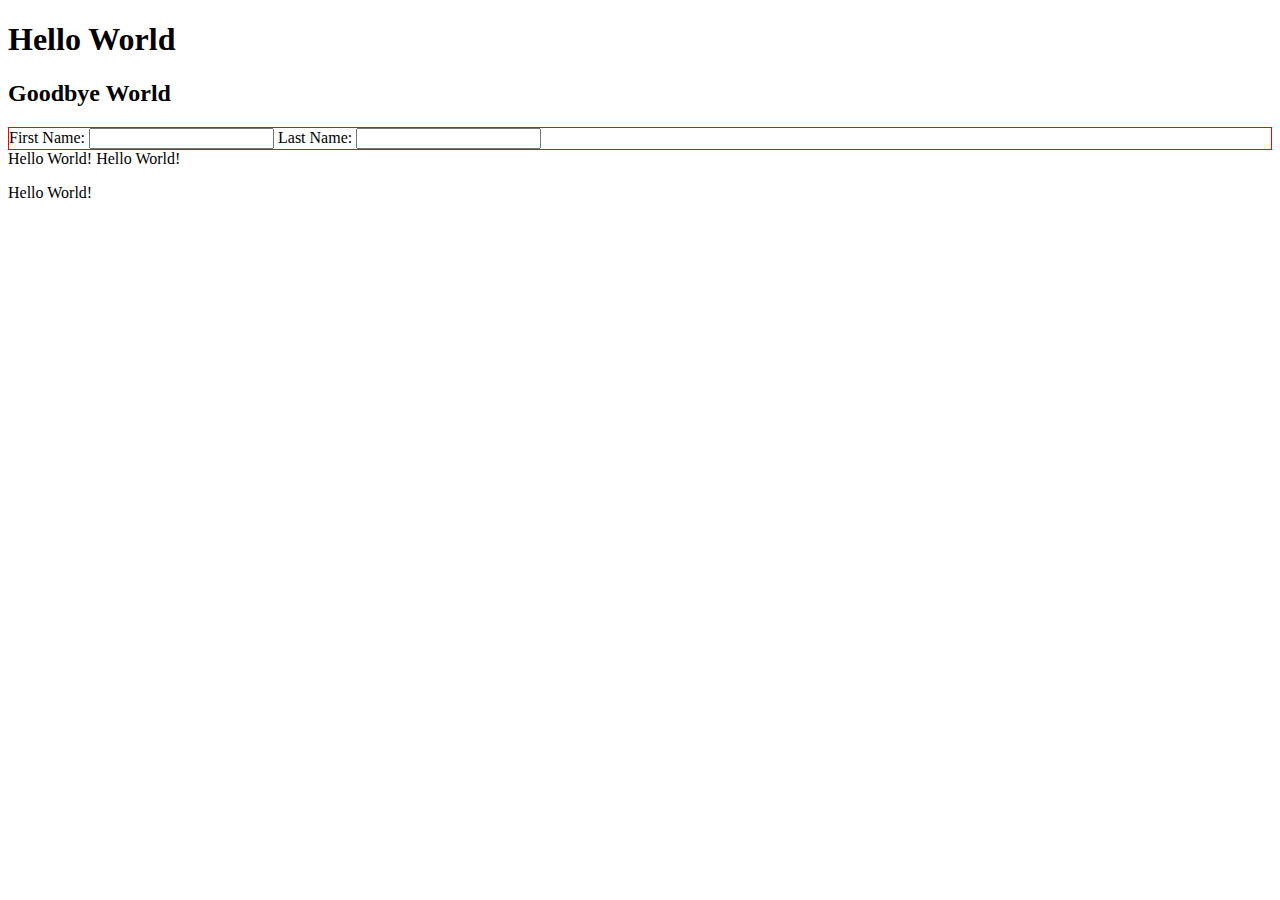
<file: W1D1/block-inline/index.html>
<!DOCTYPE html>
<html lang="en">
<head>
  <meta charset="UTF-8">
  <meta http-equiv="X-UA-Compatible" content="IE=edge">
  <meta name="viewport" content="width=device-width, initial-scale=1.0">
  <title>Document</title>
</head>
<body>
  <h1>Hello World</h1>
<h2>Goodbye World</h2>





<div style="border: 1px solid red">
<label>First Name:</label>
<input type="text" name="first_name">
<label>Last Name:</label>
<input type="text" name="last_name">
</div>

<span>Hello World!</span>
<span>Hello World!</span>
<p>Hello World!</p>
</body>
</html>
</file>
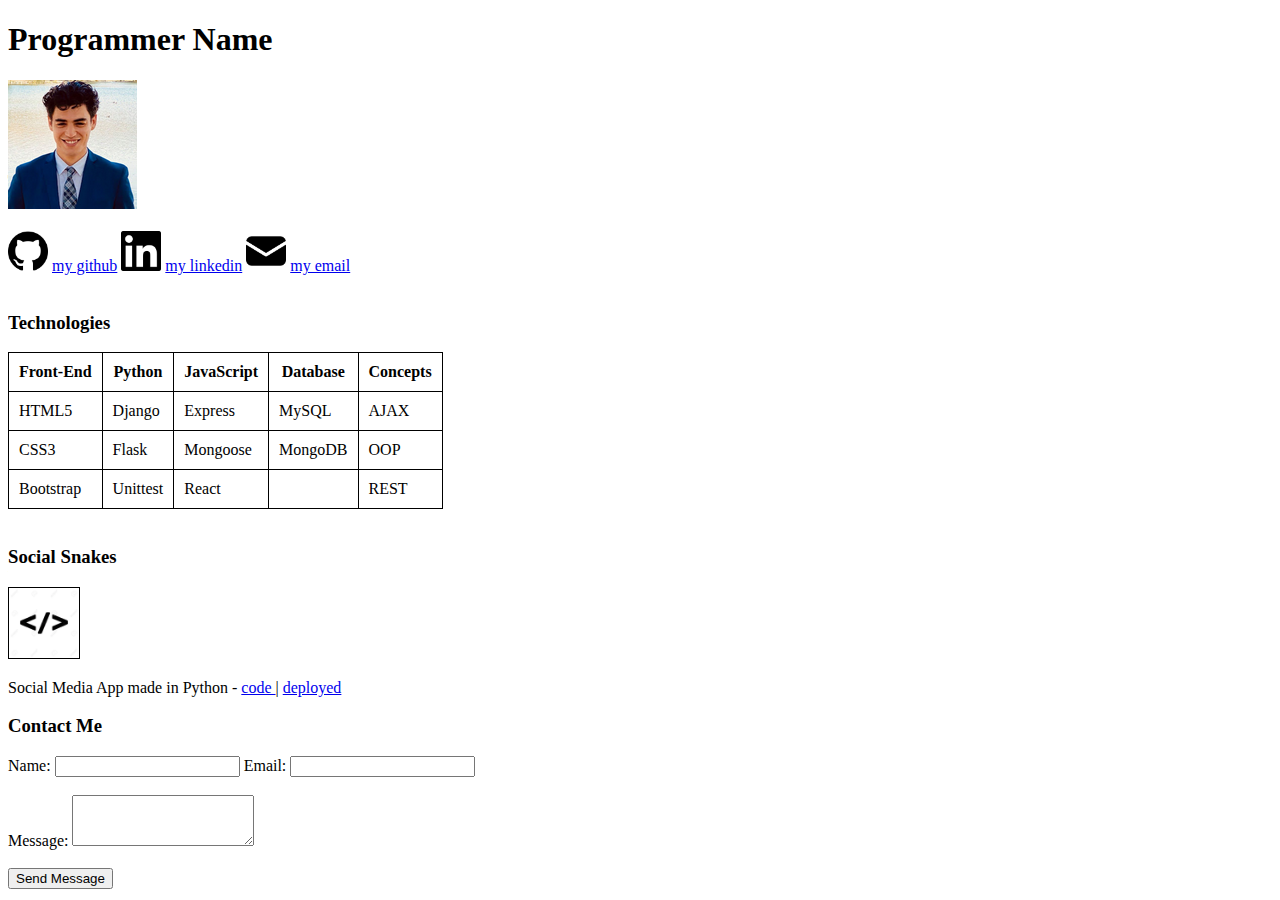
<file: W1D1/Portfio_Content/index.html>
<!DOCTYPE html>
<html lang="en">
  <head>
    <meta charset="UTF-8" />
    <meta http-equiv="X-UA-Compatible" content="IE=edge" />
    <meta name="viewport" content="width=device-width, initial-scale=1.0" />
    <style>
      table,
      th,
      td {
        padding: 10px;
        border: 1px solid black;
        border-collapse: collapse;
      }
    </style>
    <title>Portfolio</title>
  </head>
  <body>
    <h1>Programmer Name</h1>
    <img src="./images/profile_pic.png" alt="profile pic" />
    <br /><br />
    <div>
      <img style="width: 40px" src="./images/github.png" alt="github icon" />
      <a href="https://github.com/venegasjosh">my github</a>
      <img
        style="width: 40px"
        src="./images/linkedin.png"
        alt="linkedin icon"
      />
      <a href="#">my linkedin</a>
      <img style="width: 40px" src="./images/email.png" alt="email icon" />
      <a href="mailto:jvenegas@codingdojo.com">my email</a>
    </div>
    <br />
    <h3>Technologies</h3>
    <table>
      <tr>
        <th>Front-End</th>
        <th>Python</th>
        <th>JavaScript</th>
        <th>Database</th>
        <th>Concepts</th>
      </tr>
      <tr>
        <td>HTML5</td>
        <td>Django</td>
        <td>Express</td>
        <td>MySQL</td>
        <td>AJAX</td>
      </tr>
      <tr>
        <td>CSS3</td>
        <td>Flask</td>
        <td>Mongoose</td>
        <td>MongoDB</td>
        <td>OOP</td>
      </tr>
      <tr>
        <td>Bootstrap</td>
        <td>Unittest</td>
        <td>React</td>
        <td></td>
        <td>REST</td>
      </tr>
    </table>
    <br />
    <h3>Social Snakes</h3>
    <img
      style="width: 70px; border: 1px solid black"
      src="./images/html_image.webp"
      alt="html icon"
    />
    <p>
      Social Media App made in Python - <a href="#">code </a> |
      <a href="#">deployed </a>
    </p>

    <h3>Contact Me</h3>
    <div>
      <label for="name">Name: </label>
      <input type="text" name="name" id="name"/>
      <label for="email">Email: </label>
      <input type="text" name="email" id="email"/>
    </div>
    <br>
    <label for="message">Message:</label>
    <textarea name="comment" cols="20" rows="3" id="message"></textarea>
    <br><br>
    <input type="submit" value="Send Message">
  </body>
</html>
</file>
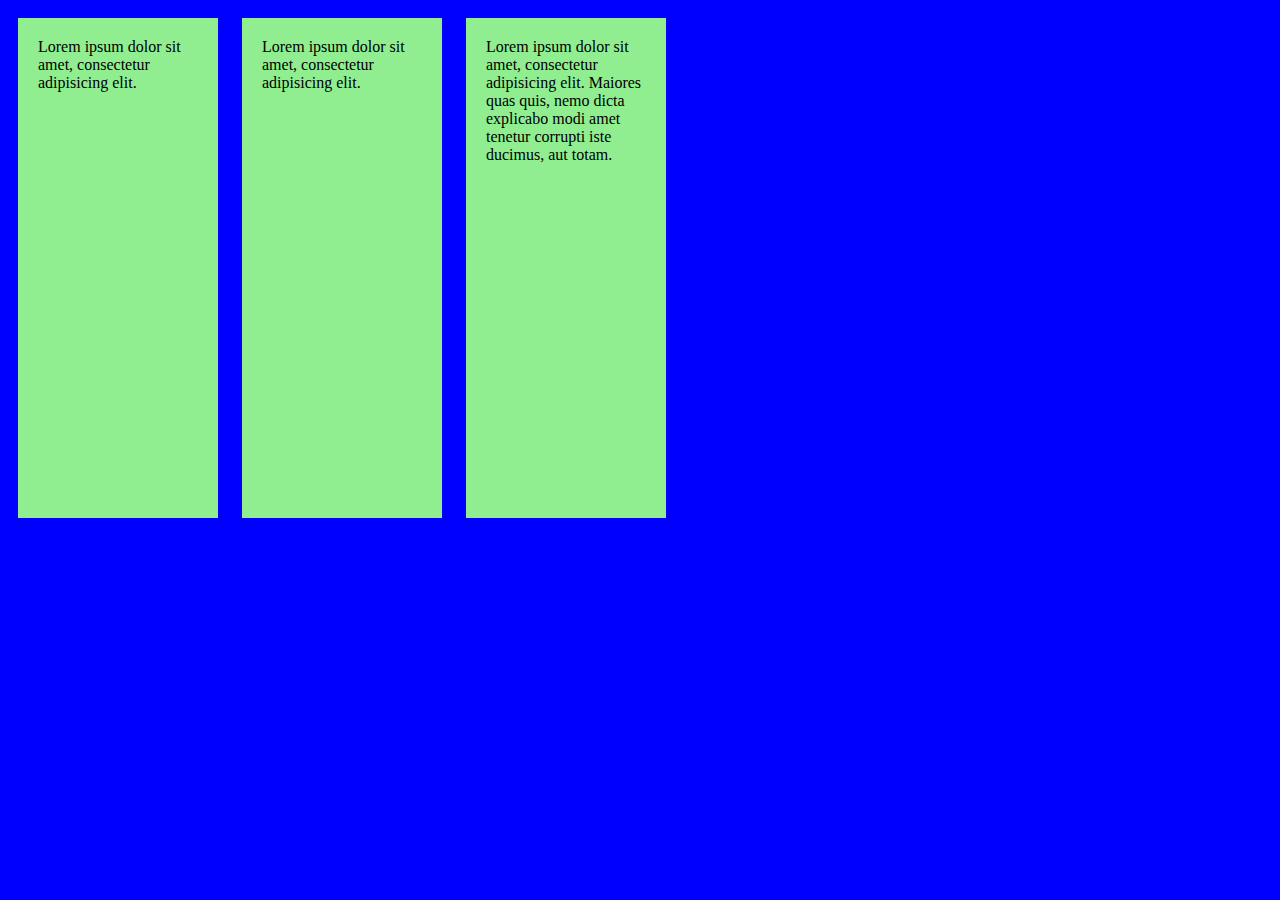
<file: W1D2/css_intro/index.html>
<!DOCTYPE html>
<html lang="en">
<head>
  <meta charset="UTF-8">
  <meta http-equiv="X-UA-Compatible" content="IE=edge">
  <meta name="viewport" content="width=device-width, initial-scale=1.0">
  <link rel="stylesheet" href="style.css">
  <title>Document</title>
</head>
<body>

  <p>Lorem ipsum dolor sit amet, consectetur adipisicing elit.</p>
  <p>Lorem ipsum dolor sit amet, consectetur adipisicing elit.</p>
  <p>Lorem ipsum dolor sit amet, consectetur adipisicing elit. Maiores quas quis, nemo dicta explicabo modi amet tenetur corrupti iste ducimus, aut totam.</p>
  
</body>
</html>
</file>
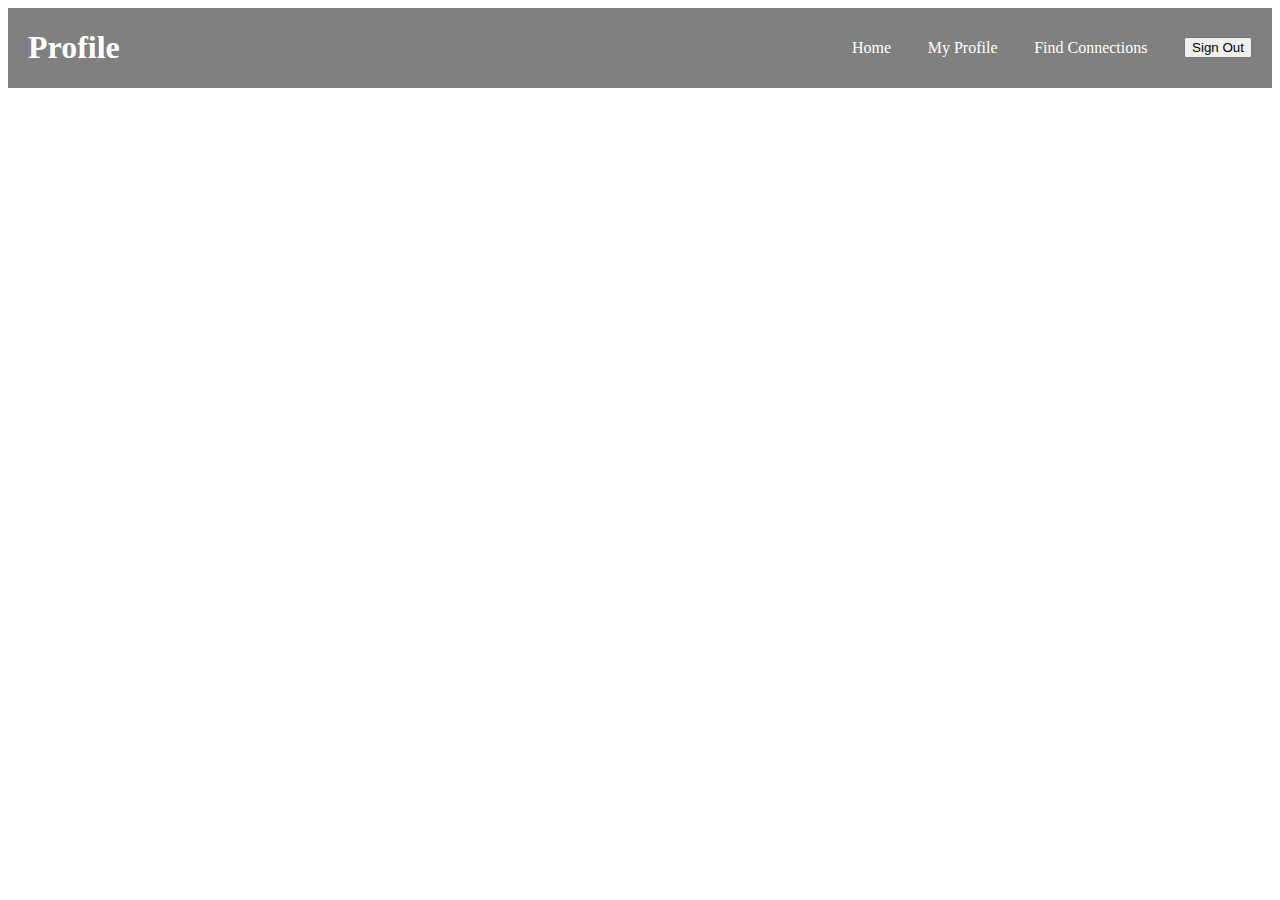
<file: W1D3/flex-demo/index.html>
<!DOCTYPE html>
<html lang="en">
<head>
  <meta charset="UTF-8">
  <meta http-equiv="X-UA-Compatible" content="IE=edge">
  <meta name="viewport" content="width=device-width, initial-scale=1.0">
  <link rel="stylesheet" href="style.css">
  <title>Document</title>
</head>
<body>
  <div class="nav">
    <h1 class="nav-title">Profile</h1>
    <ul class="nav-links">
        <li><a href="#">Home</a></li>
    	  <li><a href="#" class="active">My Profile</a></li>
    	  <li><a href="#">Find Connections</a></li>
        <li><button class="btn">Sign Out</button></li>
    </ul>
</div>





</body>
</html>
</file>
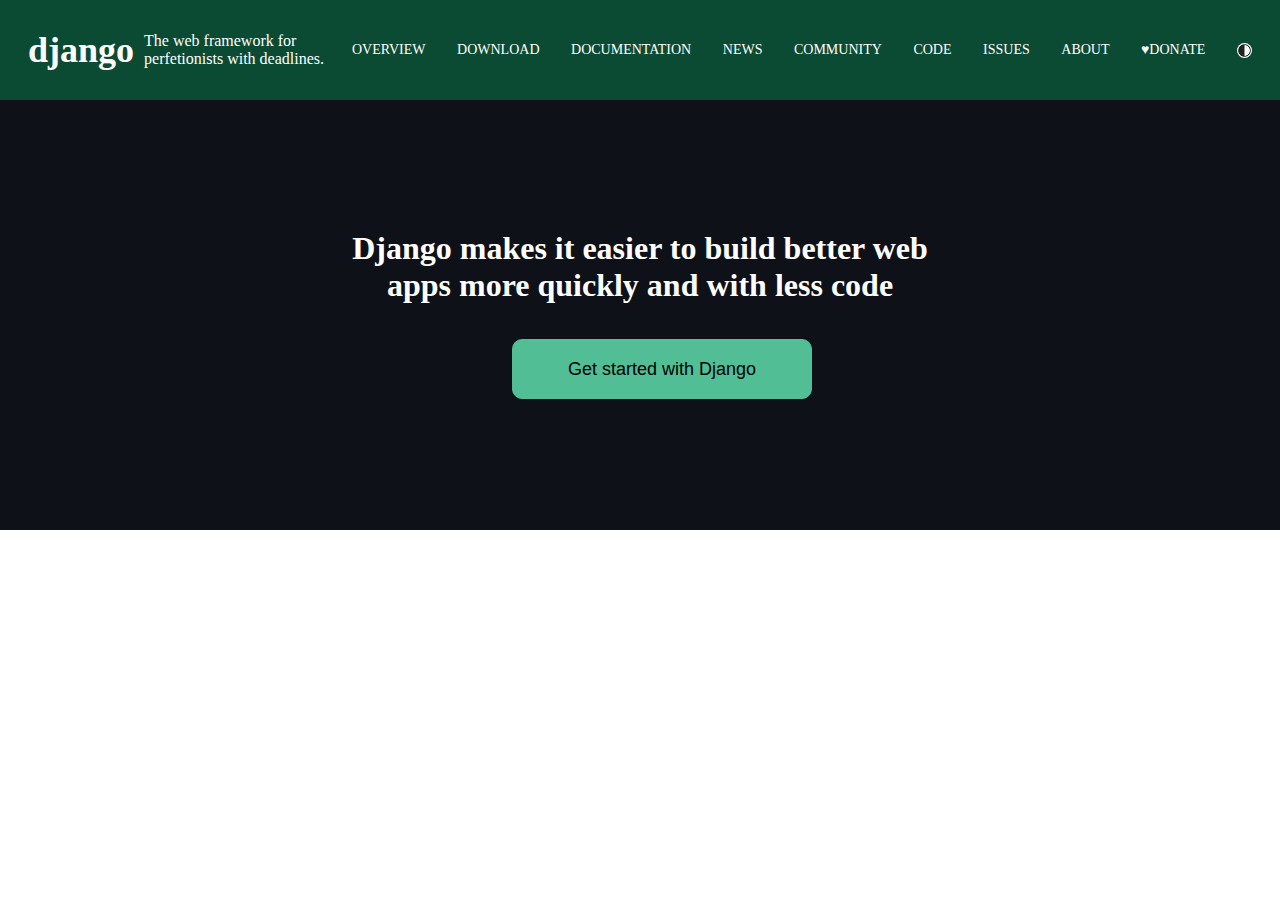
<file: W1D4/django/index.html>
<!DOCTYPE html>
<html lang="en">
<head>
  <meta charset="UTF-8">
  <meta http-equiv="X-UA-Compatible" content="IE=edge">
  <meta name="viewport" content="width=device-width, initial-scale=1.0">
  <link rel="stylesheet" href="style.css">
  <title>Document</title>
</head>
<body>
  <!----------- this is the navbar ------------->
  <nav>
    <!------- left area of navbar ------------>
    <div class="navBarHeader">
      <h1>django</h1>
      <p>The web framework for <br>perfetionists with deadlines.</p>
    </div>
<!-- -------------right area of navbar (links)------ -->
    <ul>
      <li>OVERVIEW</li>
      <li>DOWNLOAD</li>
      <li>DOCUMENTATION</li>
      <li>NEWS</li>
      <li>COMMUNITY</li>
      <li>CODE</li>
      <li>ISSUES</li>
      <li>ABOUT</li>
      <li>♥DONATE</li>
      <img src="./images/images.png" alt="dark light mode button">
    </ul>
  </nav>

  <!-- ----main content--------- -->
  <div class="jumboHeader">
    <h1>Django makes it easier to build better web<br>
    apps more quickly and with less code</h1>
    <button class="main_button">Get started with Django</button>
  </div>

</body>
</html>
</file>
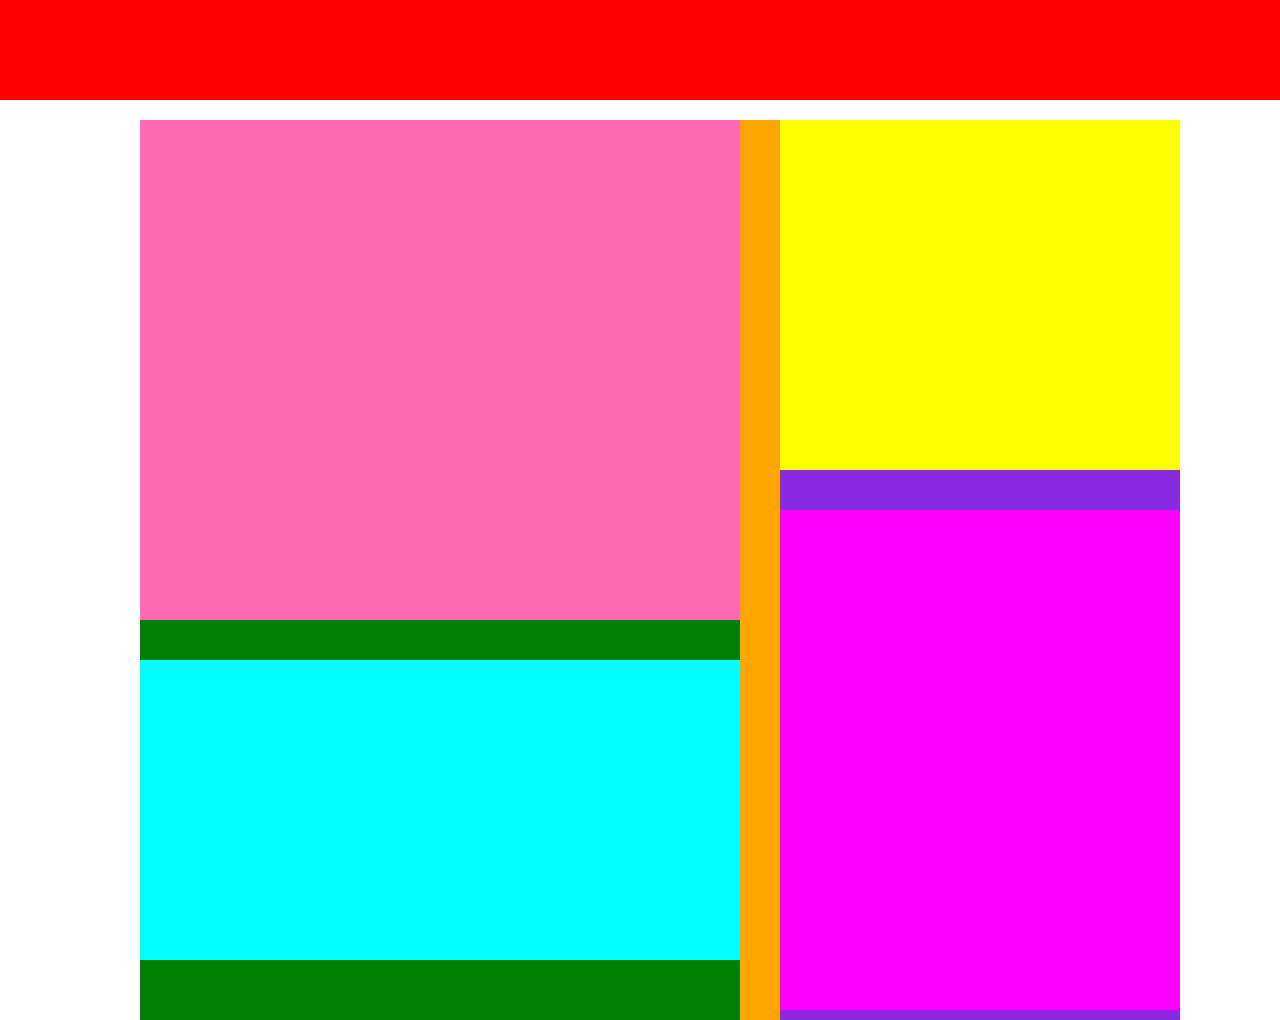
<file: W1D4/Profile_page/index.html>
<!DOCTYPE html>
<html lang="en">
<head>
  <meta charset="UTF-8">
  <meta http-equiv="X-UA-Compatible" content="IE=edge">
  <meta name="viewport" content="width=device-width, initial-scale=1.0">
  <link rel="stylesheet" href="style.css">
  <title>Document</title>
</head>
<body>

  <!-- ---------navbar section----------- -->
  <div class="nav">

  </div>
<!--------------main content--------------->
  <div class="main-content">
    <!-- -------------left column--------------- -->
    <div class="left-column">
      <!-- -------------profile card------------------ -->
      <div class="profile-card">

      </div>
      <!-- ------------education section------------ -->
      <div class="education-section">

      </div>
    </div>
    <!-- -------------right column------------ -->
    <div class="right-column">
      <!-- ----------connection requests section----------- -->
      <div class="connection-requests-section">

      </div>

      <!-- --------------your connections section----------- -->
      <div class="your-connections-section">


      </div>

    </div>
  </div>

</body>
</html>
</file>
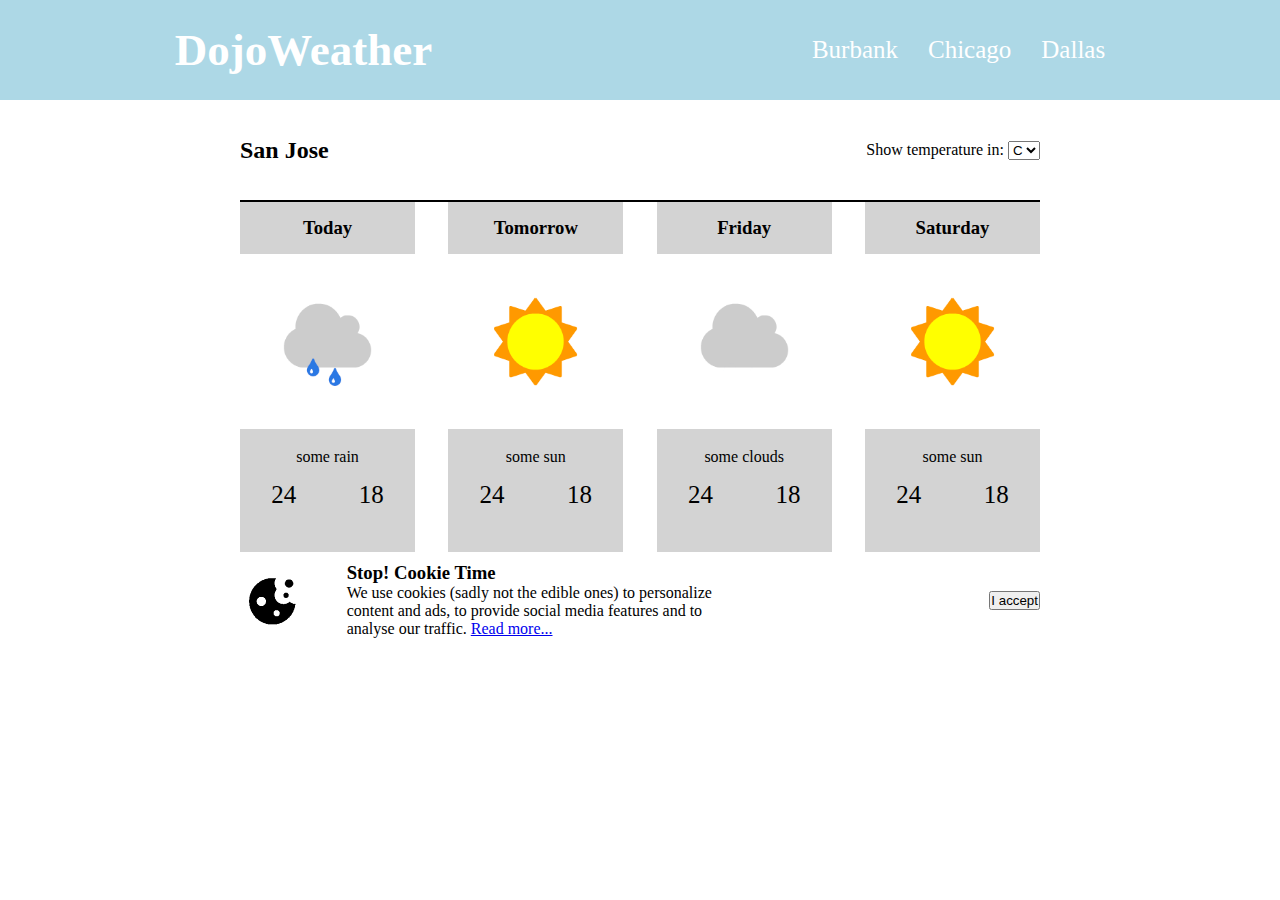
<file: W2D2/Test_Demo/index.html>
<!DOCTYPE html>
<html lang="en">
<head>
  <meta charset="UTF-8">
  <meta http-equiv="X-UA-Compatible" content="IE=edge">
  <meta name="viewport" content="width=device-width, initial-scale=1.0">
  <link rel="stylesheet" href="style.css">
  <title>Document</title>
</head>
<body>

  <!-- -----navbar----- -->

  <nav>
    <h1>DojoWeather</h1>

    <ul>
      <li>
        <a onclick="displayAlert()" href="#">Burbank</a>
      </li>
      <li>
        <a onclick="displayAlert()" href="#">Chicago</a>
      </li>
      <li>
        <a onclick="displayAlert()" href="#">Dallas</a>
      </li>
    </ul>

  </nav>


  <!-- ----- main content----- -->
  <div class="main">
    <div class="sub-nav">
      <h2>San Jose</h2>
      <div class="weather-selector">
        <label for="temp-picker">Show temperature in:</label>
        <select onchange="switchTempMeasurements(this)" name="temp-picker" id="temp-picker">
          <option value="celcius">C</option>
          <option value="farenheit">F</option>
      </select>
      


      </div>
    </div>
    <div class="weather-card-area">
      <div class="weather-card">
        <h3>Today</h3>
        <img src="./images/some_rain.png" alt="some rain image">
        <p>some rain</p>
        <div class="weather-numbers">
          <p class="weather-number-1">24</p>
          <p class="weather-number-2">18</p>
        </div>
      </div>
      <div class="weather-card">
        <h3>Tomorrow</h3>
        <img src="./images/some_sun.png" alt="some sun image">
        <p>some sun</p>
        <div class="weather-numbers">
          <p class="weather-number-3">24</p>
          <p class="weather-number-4">18</p>
        </div>
      </div>
      <div class="weather-card">
        <h3>Friday</h3>
        <img src="./images/some_clouds.png" alt="some clouds image">
        <p>some clouds</p>
        <div class="weather-numbers">
          <p class="weather-number-5">24</p>
          <p class="weather-number-6">18</p>
        </div>
      </div>
      <div class="weather-card">
        <h3>Saturday</h3>
        <img src="./images/some_sun.png" alt="some sun image">
        <p>some sun</p>
        <div class="weather-numbers">
          <p class="weather-number-7">24</p>
          <p class="weather-number-8">18</p>
        </div>
      </div>
    </div>
  </div>


  <!-- -------cookie section footer---- -->
<div class="cookie">
  <img src="./images/cookie.png" alt="cookie image">
  <div class="cookie-description">
    <h3>Stop! Cookie Time</h3>
    <p>We use cookies (sadly not the edible ones) to personalize <br> content and ads, to provide social media features and to <br> analyse our traffic. <a href="#">Read more...</a></p>
  </div>
  <button onclick="removeCookieSection()">
    I accept
  </button>
</div>

<script src="script.js"></script>
</body>
</html>
</file>
<file: W1D2/css_intro/style.css>
body{
  background-color: blue;
}
p {
  display: inline-block;
  width: 200px;
  box-sizing: border-box;
  padding: 20px;
  background-color: lightgreen;
  margin: 10px;
  height: 500px;
  vertical-align: top;
}
</file>
<file: W1D3/flex-demo/style.css>
.nav{
  background-color: grey;
  display: flex;
  justify-content: space-between;
}

.nav-links{
  display: flex;
  align-items: center;
  list-style: none;
  margin-right: 20px;
  justify-content: space-between;
  width: 400px;
}

h1{
  color: white;
  margin-left: 20px;
}

a{
  text-decoration: none;
   color: white;
   

}
</file>
<file: W1D4/django/style.css>
*{
  margin: 0;
  padding: 0;
}

nav{
  height: 100px;
  background-color: #0C4B33;
  display: flex;
  /* width: 1400px; */
  justify-content: space-evenly;
  align-items: center;

}

.navBarHeader{
  color: white;
  display: flex;
  align-items: center;
  height: 100%;
}

.navBarHeader > h1{
  font-size: 36px;
  margin-right: 10px;
}
img{
  height: 15px;
  border-radius: 50%;
}

ul{
  height: 100%;
  display: flex;
  align-items: center;
  color:white;
  list-style: none;
  justify-content: space-between;
  font-size: 14px;
  width: 900px;
}

/* ----------main content-------- */

.jumboHeader{
  background-color: #0E1117;
  height: 300px;
  border-bottom: 2px solid white;
  padding-top: 130px;
}
.jumboHeader > h1{
  color: white;
  text-align: center;
 
}

.main_button{
  margin-left: 40%;
  margin-top: 35px;
  width: 300px;
  height: 60px;
  font-size: 18px;
  background-color: #51BE95;
  border-radius: 10px;
  border: 1px solid #51BE95;
}
</file>
<file: W1D4/Profile_page/style.css>
*{
  margin: 0px;
  padding: 0px;
}

/* --------nav bar-------- */
.nav{
  background-color: red;
  height: 100px;
}
/* -------- main content---------- */
.main-content{
  background-color: orange;
  width: 1000px;
  height: 900px;
  margin: 0 auto;
  margin-top: 20px;
  display: flex;
}
/* ----------left column---------- */
.left-column{
  background-color: green;
  width: 600px;
  height: 900px;
  margin-right: 40px;
}
/* --------------right column------------ */
.right-column{
  background-color: blueviolet;
  width: 400px;
  height: 900px;
}
/* ---------profile card----------- */
.profile-card{
  background-color: hotpink;
  width: 600px;
  height: 500px;

}
/* --------------education section------------- */
.education-section{
  background-color: aqua;
  width: 600px;
  height: 300px;
  margin-top: 40px;
}


/* ----------connection requests section-------- */

.connection-requests-section{
  background-color: yellow;
  height: 350px;
  width: 400px;
}

/* --------your connections section-------- */
.your-connections-section{
  background-color: fuchsia;
  height: 500px;
  width: 400px;
  margin-top: 40px;
}
</file>
<file: W2D2/Test_Demo/style.css>
/* css reset */
*{
  margin: 0px;
  padding: 0px;
}
/* -----nav bar area----- */
nav{
  height: 100px;
  display: flex;
  justify-content: space-around;
  align-items: center;
  background-color: lightblue;
  color: white;
}

nav h1{
  font-size: 45px;
}
nav li{
  list-style-type: none;
  margin-left: 30px;
}

nav ul{
  display: flex;
  
  justify-content: space-between;
}

nav a{
  color: white;
  text-decoration: none;
  font-size: 25px;
}

/* -----main section----- */
.main{
  width: 800px;
  height: 450px;
  /* this rule below will center the block */
  margin: 0 auto;
  /* background-color: orange; */
}

.sub-nav{
  /* background-color: red; */
  height: 100px;
  width: 800px;
  display: flex;
  align-items: center;
  justify-content: space-between;
  border-bottom: 2px solid black;
}

.weather-card-area{
  display: flex;
  justify-content: space-between;
  width: 800px;
}

.weather-card{
  width: 175px;
  height: 350px;
  background-color: lightgrey;
  text-align: center;
}
.weather-card h3{
  margin-top: 15px;
}
.weather-card img{
  width: 175px;
  margin-top: 15px;
  margin-bottom: 15px;
}
.weather-numbers{
  padding-top: 15px;
  display: flex;
  justify-content: space-around;
  font-size: 25px;
}
/* ------cookie section footer----- */

.cookie{
  margin: 0 auto;
  width: 800px;
  height: 100px;
  /* background-color: rgb(9, 129, 233); */
  display: flex;
  align-items: center;
  justify-content: space-between;
}
.cookie-image{
  margin: 15px
}
.cookie-description{
  width: 600px;
  /* background-color: red; */
}

.cookie button{

}
</file>
